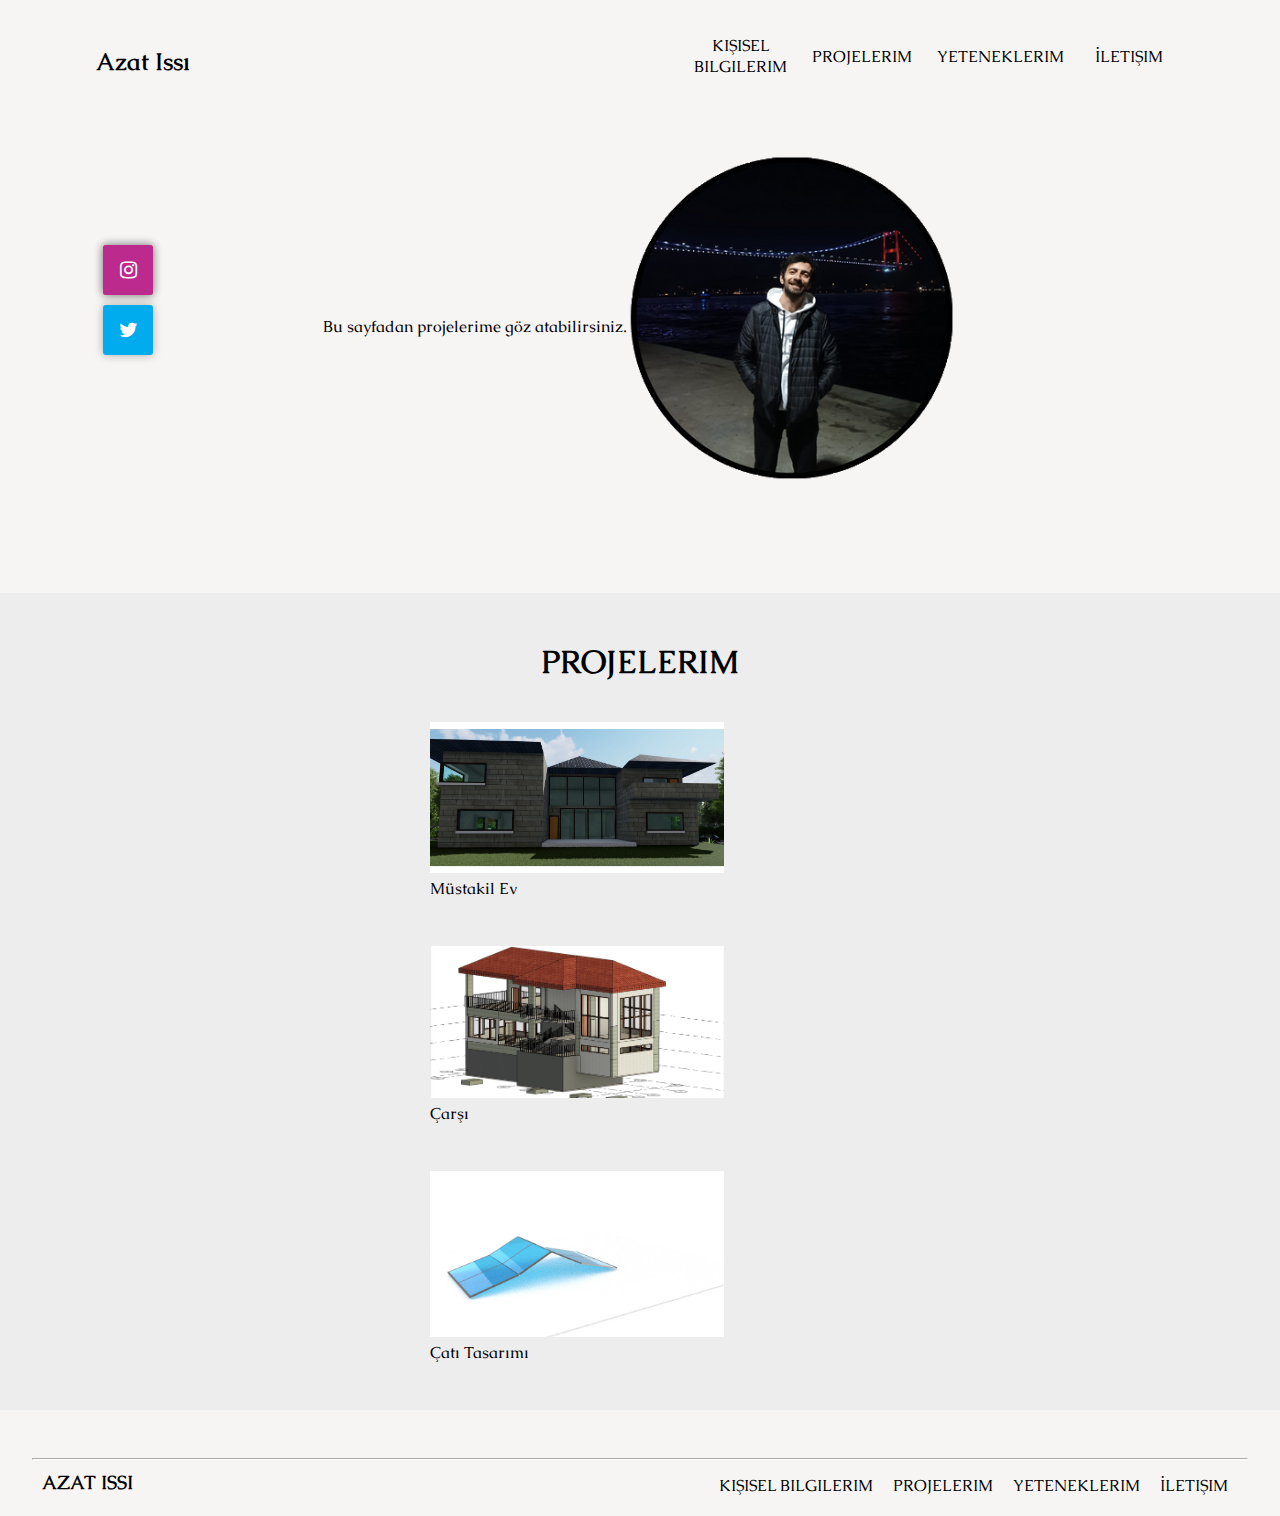
<file: project-details.html>
<!DOCTYPE html>
<html lang="en">
<head>
    <meta charset="UTF-8">
    <meta name="viewport" content="width=device-width, initial-scale=1.0">
    <link rel="stylesheet" href="style.css">
    <link rel="stylesheet" href="https://maxcdn.bootstrapcdn.com/font-awesome/4.7.0/css/font-awesome.min.css">  <title>Benim Portföyüm</title>
</head>
<body>
    <div class='wrapper'>
        <div class="container">
          <header id="home">
            <nav class="navbar">
              <h2 class='name'>Azat Issı</h2>
              <ul class="navbar__ul">
                <li class='link'><a href="index.html">Kişisel Bilgilerim</a></li>
                <li class='link'><a href="index.html">Projelerim</a></li>
                <li class='link'><a href="index.html">Yeteneklerim</a></li>
                <li class='link'><a href="index.html">İletişim</a></li>
       
              </ul>
            </nav>
            <div class="header__container">
              <img src="fotoğraf/çe kopya.png" alt="profile-image">
              <div class="header__text__container">
                <p class="header__text">Bu sayfadan projelerime göz atabilirsiniz.</p>
              </div>
              
            </div>
            <div class="wrapp">
                <ul class="ul-li">
                  <li class="instagram ul-li">
                    <i class="fa fa-instagram" aria-hidden="true"></i>
                    <div class="slider">
                        <a href="https://www.instagram.com/azadissii/">
                            <p>İnstagram 👈🏻</p>
                        </a> 
                    </div>
                  </li>
                  <li class="twitter ul-li">
                    <i class="fa fa-twitter" aria-hidden="true"></i>
                    <div class="slider">
                      <p>Twitter 👈🏻</p>
                    </div>
                  </li>
                    </div>
                  </li>
                    </div>
                  </li>
                </ul>
              </div>
          </header>
        </div>
        <main class="portfolio" id='portfolio'>
          <h2 class='portfolio__header'>Projelerim</h2>
          <div class="portfolio__container">
          </div>
          <article class="header__container">
            <div class="text-container">
            <img src="fotoğraf/Başlıksız-12.jpg">
            <p>Müstakil Ev</p>
          </div>
          </article>
        </div>
      </div>
      <article class="header__container">
        <div class="text-container">
        <img src="fotoğraf/Adsız.png">
        <p>Çarşı</p>
      </div>
      </article>
    </div>
  </div>
  <article class="header__container">
    <div class="text-container">
    <img src="fotoğraf/bdç3.jpg">
    <p>Çatı Tasarımı</p>
  </div>
  </article>
</div>
          <footer>
            <hr class='footer__nav-hr'>
            <nav class="footer__nav">
              <h3>AZAT ISSI</h3>
              <ul class='footer__nav-links'>
                <li><a href="index.html">Kişisel Bilgilerim</a></li>
                <li><a href="index.html">Projelerim</a></li>
                <li class='link'><a href="#skills">Yeteneklerim</a></li>
                <li><a href="index.html">İletişim</a></li>
              </ul>
              <p class='to-top'><a href="#top"><strong>YUKARIYA GERİ DÖN</strong></a></p>
            </nav>
          </footer>
        </main>
      </div>
      <script src="app.js"></script>
</body>

</html>
</file>
<file: style.css>
@import url("https://fonts.googleapis.com/css2?family=Caudex&display=swap");

:root {
  --clr-background: rgb(247, 244, 244);
  --clr-gray: rgb(119, 114, 114);
  --font-main: "Caudex", serif;
  --clr-dark-gray: #262626;
  --clr-dark-black: #121212;
  --clr-dark-text: rgb(226, 225, 225);
}

* {
  box-sizing: border-box;
  margin: 0;
  padding: 0;
  scroll-behavior: smooth;
}

body {
  font-family: var(--font-main);
  margin: 0 auto;
}

.wrapper {
  background-color: var(--clr-background);
}

.container {
  width: 95%;
  margin: 0 auto;
}

/* -------------------------Header/Navbar */
header {
  padding-top: 30px;
  width: 100%;
  margin: 0 auto;
}

.navbar {
  width: 100%;
  display: flex;
  flex-direction: column;
  align-items: center;
  padding-bottom: 60px;
}

.navbar__ul {
  display: flex;
  flex-direction: column;
  align-items: center;
  list-style-type: none;
  width: 100%;
  max-width: 500px;
}

.navbar__ul .name {
  font-size: 23px;
  font-weight: 600;
}

.navbar__ul a {
  text-decoration: none;
  color: black;
}

.navbar__ul li {
  background: rgba(235, 230, 230, 0.3);
  width: 50%;
  text-align: center;
  margin-top: 2px;
  margin-bottom: 2px;
  padding-top: 5px;
  padding-bottom: 5px;
}

.link,
.portfolio__header,
footer h2 {
  text-transform: uppercase;
}

.header__container {
  display: flex;
  flex-direction: column;
  align-items: center;
  margin-top: 40px;
  margin-bottom: 15px;
  padding-bottom: 2rem;
  margin: 0 auto;
  max-width: 80%;
}
.header__container img {
  width: 70%;
}

.header__text {
  font-weight: 200;
  width: 100%;
  margin-top: 20px;
  line-height: 1.5rem;
  text-align: center;
}
/* End of Header/Navbar--------------------- */

/* Portfolio section ----------------------- */
.portfolio,
.portfolio__container {
  display: flex;
}

.portfolio {
  background-color: rgb(238, 237, 237);
  margin-top: 2.5rem;
  padding-top: 3rem;
  flex-direction: column;
  align-items: center;
  width: 100%;
  margin: 0 auto;
}

.portfolio__header {
  font-size: 2rem;
  margin-bottom: 2.5rem;
}

.portfolio__container {
  display: flex;
  align-items: center;
  justify-content: space-around;
  text-align: center;
  flex-direction: column;
  width: 95%;
}

.card {
  margin: 1.5rem 0;
  max-width: 360px;
  box-shadow: rgba(99, 99, 99, 0.2) 0px 2px 8px 0px;
  padding: 1rem;
  gap: 1rem;
}
.card {
  margin: 1.5rem 0;
  max-width: 1000px;
  box-shadow: rgba(99, 99, 99, 0.2) 0px 2px 8px 0px;
  padding: 1rem;
  gap: 1rem;
}

.card img {
  width: 50%;
  margin-bottom: 1rem;
}

.card h2 {
  font-weight: 700;
  margin-bottom: 0.5rem;
  font-size: 20px;
}

.card p {
  font-weight: 200;
}

.text-container {
  width: 70%;
  margin: 0 auto;
}

/* End of services------------------------ */

/* Skills --------------------------------- */
.skills {
  text-align: center;
  margin-top: 100px;
}

.skills h2 {
  text-transform: uppercase;
  font-size: 2rem;
}
.skills-container {
  display: flex;
  margin-top: 30px;
  flex-direction: column;
  text-align: center;
}

.skills__item {
  margin-bottom: 1rem;
  cursor: pointer;
}

.skills__item img:hover {
  transform: scale(1.1);
  transition: ease-out 0.3s;
}

.skills img {
  max-width: 80px;
  margin-bottom: -5px;
}

/* Footer --------------------------------- */

footer {
  display: flex;
  flex-direction: column;
  text-align: center;
  padding-top: 3rem;
  width: 100%;
  background-color: var(--clr-background);
}

.footer__nav {
  width: 100%;
  display: flex;
  min-height: 30px;
  padding: 10px;
  bottom: 0;
  text-align: center;
  justify-content: space-between;
}

footer h2 {
  font-size: 2rem;
  margin-bottom: 2rem;
}

footer p {
  font-weight: 200;
  color: var(--clr-gray);
}

.footer__text-container1 p {
  color: var(--clr-gray);
}

.footer__nav-links {
  display: none;
}

.footer__text-container {
  width: 80%;
  margin: 0 auto;
  padding-bottom: 2rem;
}

.footer__text-container1 {
  padding-bottom: 3rem;
}

.footer__nav-links li {
  padding: 5px 10px 10px 10px;
  text-decoration: none;
}

.footer__nav-links li a {
  text-decoration: none;
  color: black;
  text-transform: uppercase;
}

.footer__nav-hr {
  width: 100%;
  margin: 0 auto;
  border-color: rgb(255, 255, 255);
}

footer p {
  max-width: 400px;
  padding-bottom: 1rem;
  margin: 0 auto;
}

.to-top {
  list-style-type: none;
  margin-right: 10px;
  justify-self: flex-end;
}

.to-top a {
  text-decoration: none;
  color: black;
}

@media screen and (min-width: 768px) {
  .header__container {
    min-width: 600px;
  }

  header {
    padding-bottom: 4rem;
  }
  .navbar {
    width: 100%;
    display: flex;
    bottom: 0;
    justify-content: space-between;
    padding-left: 4rem;
    padding-right: 4rem;
  }

  .navbar ul {
    display: flex;
    flex-direction: row;
  }

  .navbar__ul li {
    padding: 5px 15px 15px 10px;
    background-color: transparent;
  }

  .header__container {
    display: flex;
    flex-direction: row-reverse;
    margin-bottom: 15px;
    align-items: center;
    justify-content: center;
  }

  .header__container img {
    max-width: 300px;
  }

  .header__container p {
    max-width: 350px;
    text-align: left;
  }

  /* Portfolio section at 768----------- */
  .portfolio__container {
    flex-direction: row;
    align-items: center;
    flex-wrap: wrap;
    width: 100%;
    max-width: 1165px;
  }
  .portfolio__container2 {
    flex-direction: row;
    align-items: center;
    flex-wrap: wrap;
    width: 100%;
    max-width: 1800px;
  }

  .card {
    min-width: 300px;
    width: 100%;
  }

  .card img {
    max-width: 100%;
    margin-bottom: 1rem;
  }

  /* Skills at 768 ------------------- */

  .skills {
    width: 80%;
    text-align: center;
    margin-top: 4rem;
  }

  .skills-container {
    flex-direction: row;
    justify-content: center;
    flex-grow: 1;
    width: 100%;
    margin-bottom: 80px;
  }

  .skills h2 {
    margin-bottom: -10px;
    text-transform: uppercase;
    font-size: 2rem;
  }

  .skills__item {
    margin-left: 20px;
    margin-right: 20px;
  }

  /* Footer at 768px ---------------- */
  footer {
    display: flex;
    align-items: center;
  }

  footer p {
    max-width: 400px;
    padding-bottom: 2rem;
  }

  .phone,
  .email {
    margin-right: 8px;
  }

  .footer__nav {
    width: 95%;
  }

  .footer__nav h2 {
    text-transform: none;
  }

  .footer__nav-links {
    display: flex;
    flex-direction: row;
    list-style-type: none;
    margin-left: auto;
  }

  .footer__nav-links li {
    padding: 5px 10px 10px 10px;
    text-decoration: none;
  }

  .footer__nav-hr {
    width: 95%;
    border-color: rgb(255, 255, 255);
  }
  .to-top {
    display: none;
  }
}

/* min width 1024 ---------------------------------- */
@media screen and (min-width: 1024px) {
  .navbar,
  .navbar__ul,
  .header__container {
    display: flex;
  }
  .navbar {
    flex-direction: row;
    justify-content: space-between;
  }

  .navbar__ul {
    flex-direction: row;
  }

  .navbar__ul li {
    background-color: transparent;
  }

  .navbar__ul .link {
    margin: 0;
  }

  .header__container {
    flex-direction: row-reverse;
    margin-bottom: 15px;
    align-items: center;
    justify-content: center;
  }

  .header__container img {
    max-width: 330px;
  }

  .header__text {
    max-width: 400px;
    text-align: center;
  }

  /* Portfolio section------------------------- */
  .portfolio__container {
    flex-direction: row;
    align-items: center;
    flex-wrap: wrap;
    width: 100%;
  }

  .card {
    max-width: 300px;
  }

  .card img {
    max-width: 100%;
    margin-bottom: 1rem;
  }

  .card p {
    font-weight: 200;
  }
  /* End Portfolo------------------------------ */
}

a{
    text-decoration: none;
    color: black;
}

.wrapp {
    position: absolute;
    top: 30%;
    left: 10%;
    transform: translate(-50%, -50%);
  }
  .slider {
    content: "";
    position: absolute;
    top: 0;
    left: 51px;
    width: 0px;
    height: 50px;
    background: #eebb5c;
    border-radius: 3px;
    transition: all 0.5s 0.3s ease;
  }
  
  .slider p {
    font-family: arial;
    font-size: 16px;
    font-weight: 900;
    color: #fff;
    text-align: center;
    line-height: 50px;
    opacity: 0;
    transition: all 0.6s ease;
  }
  
  ul li:hover .slider {
    width: 180px;
    transition: all 0.5s ease;
  }
  
  ul li:hover .slider p {
    opacity: 1;
    transition: all 1s 0.2s ease;
  }
  ul {
    list-style: none;
  }
  
 .ul-li {
    width: 50px;
    height: 50px;
    position: relative;
    background: #e59500;
    margin: 10px 0;
    cursor: pointer;
    border-radius: 3px;
    box-shadow: 0 0 10px rgba(0, 0, 0, 0.3);
  }
  
  ul li .fa {
    position: absolute;
    top: 50%;
    left: 50%;
    transform: translate(-50%, -50%);
    font-size: 20px;
    color: #fff;
  }
  
  ul li.twitter {
    background: #00aced;
  }
  
  ul li.instagram {
    background: #bc2a8d;
  }
  
  
  ul li.twitter div.slider {
    background: #7fd5f6;
  }
  
  ul li.instagram div.slider {
    background: #dd94c6;
  }
  
  #myBtn {
    display: none; /* Hidden by default */
    position: fixed; /* Fixed/sticky position */
    bottom: 20px; /* Place the button at the bottom of the page */
    right: 30px; /* Place the button 30px from the right */
    z-index: 99; /* Make sure it does not overlap */
    border: none; /* Remove borders */
    outline: none; /* Remove outline */
    background-color: red; /* Set a background color */
    color: white; /* Text color */
    cursor: pointer; /* Add a mouse pointer on hover */
    padding: 10px; /* Some padding */
    border-radius: 10px; /* Rounded corners */
    font-size: 15px; /* Increase font size */
  }
  
  #myBtn:hover {
    background-color: #555; /* Add a dark-grey background on hover */
  }
</file>
